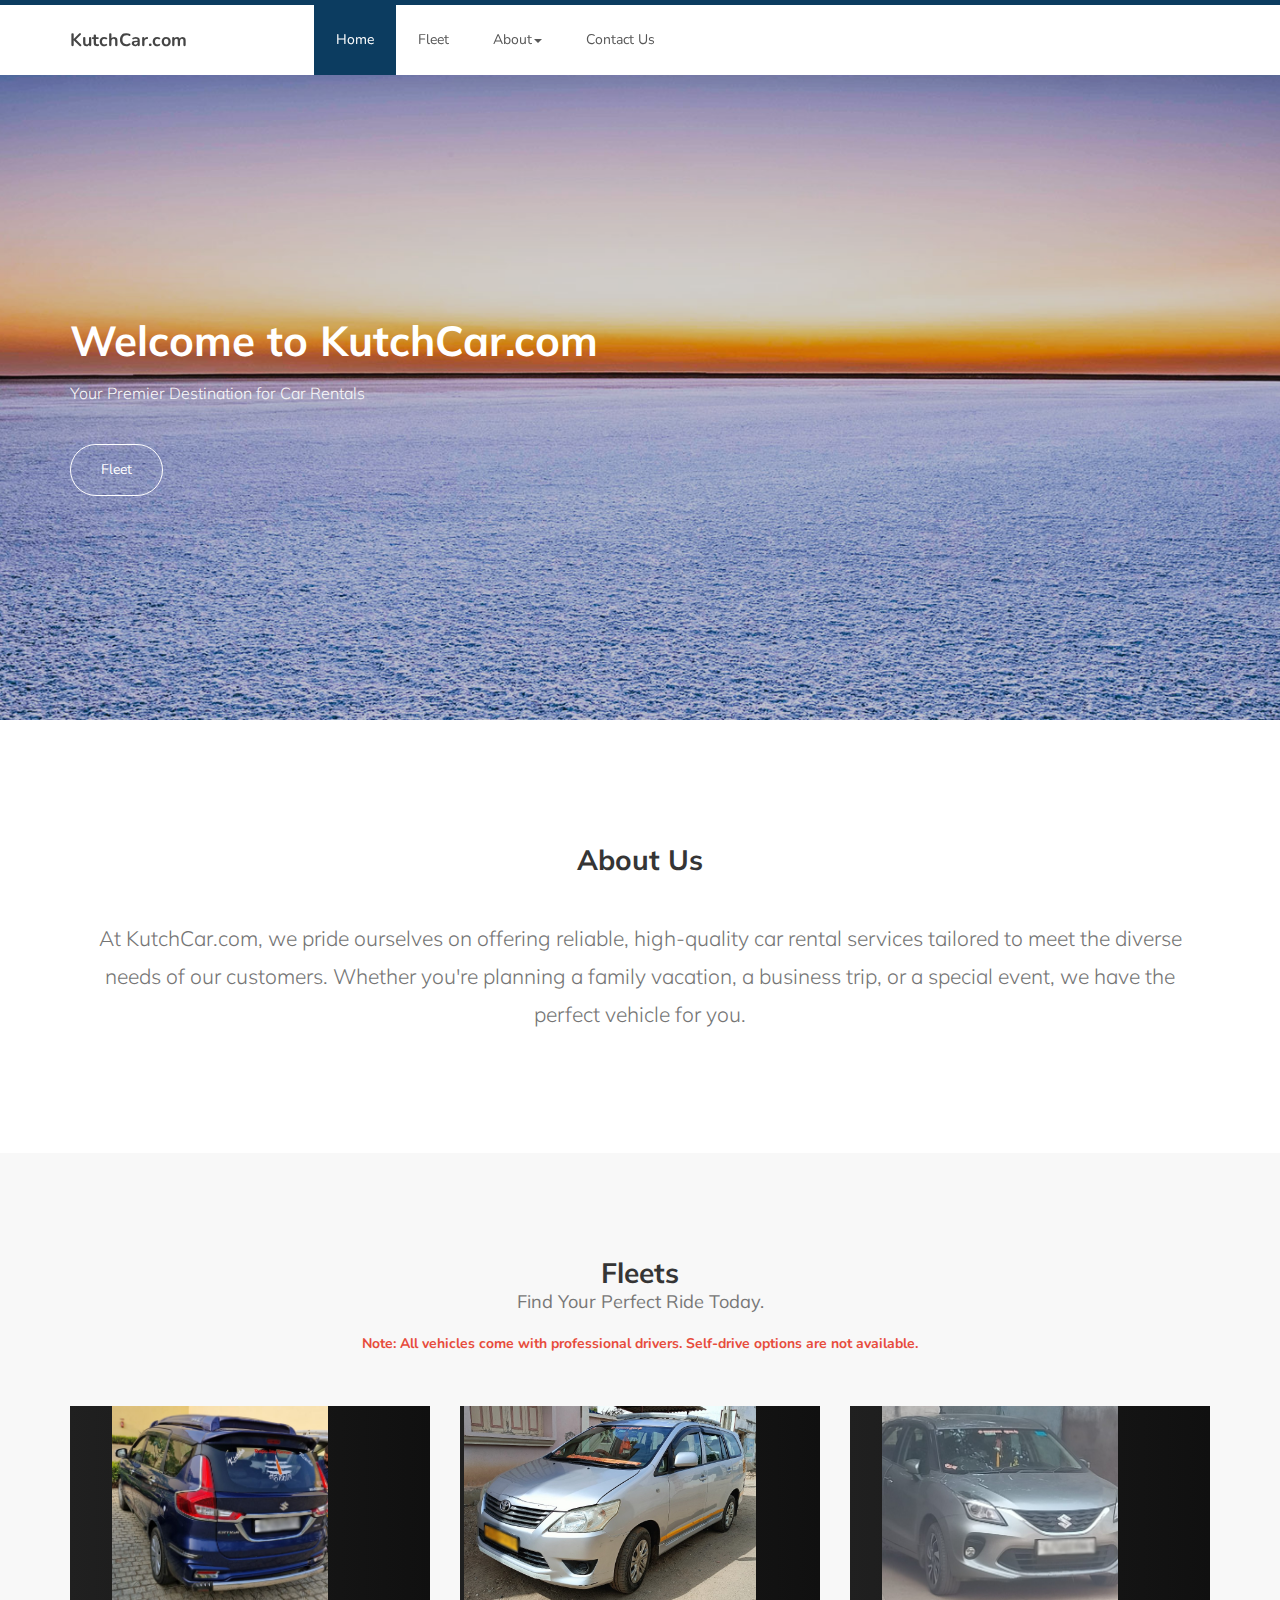
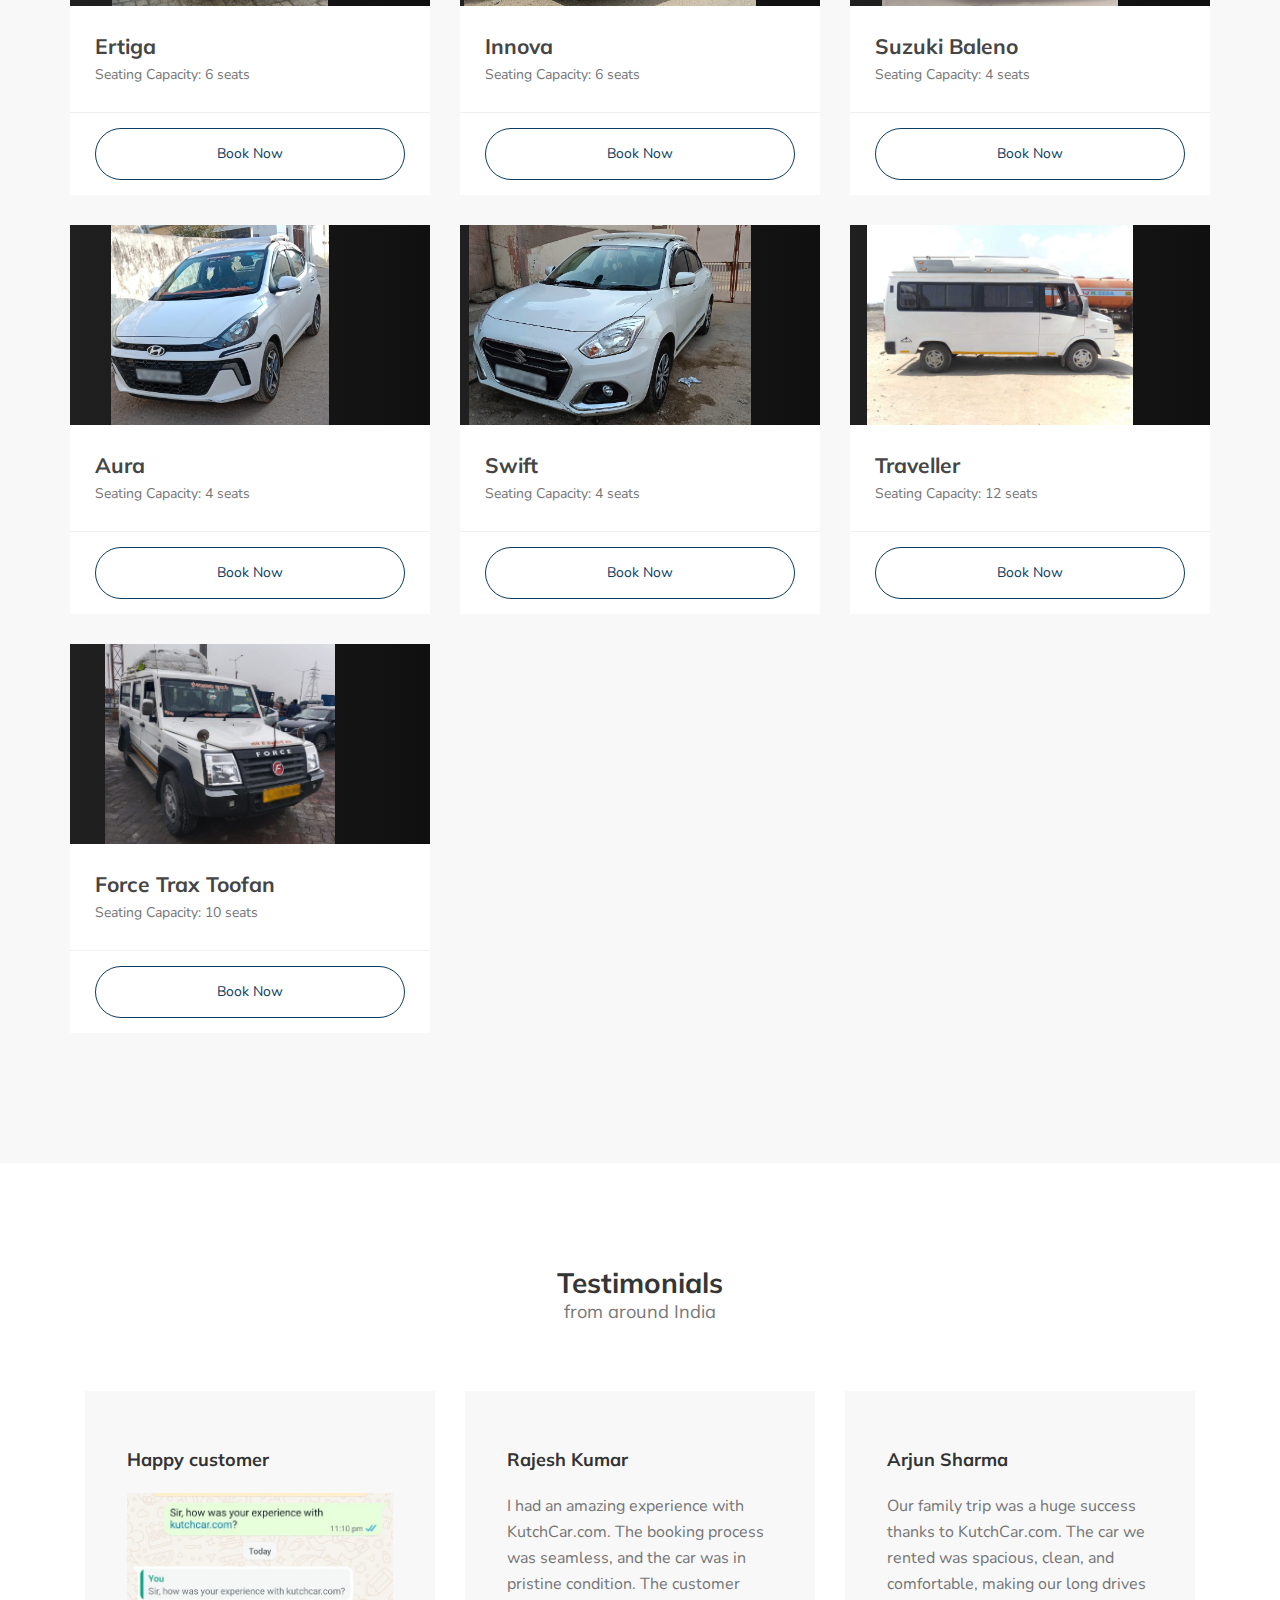
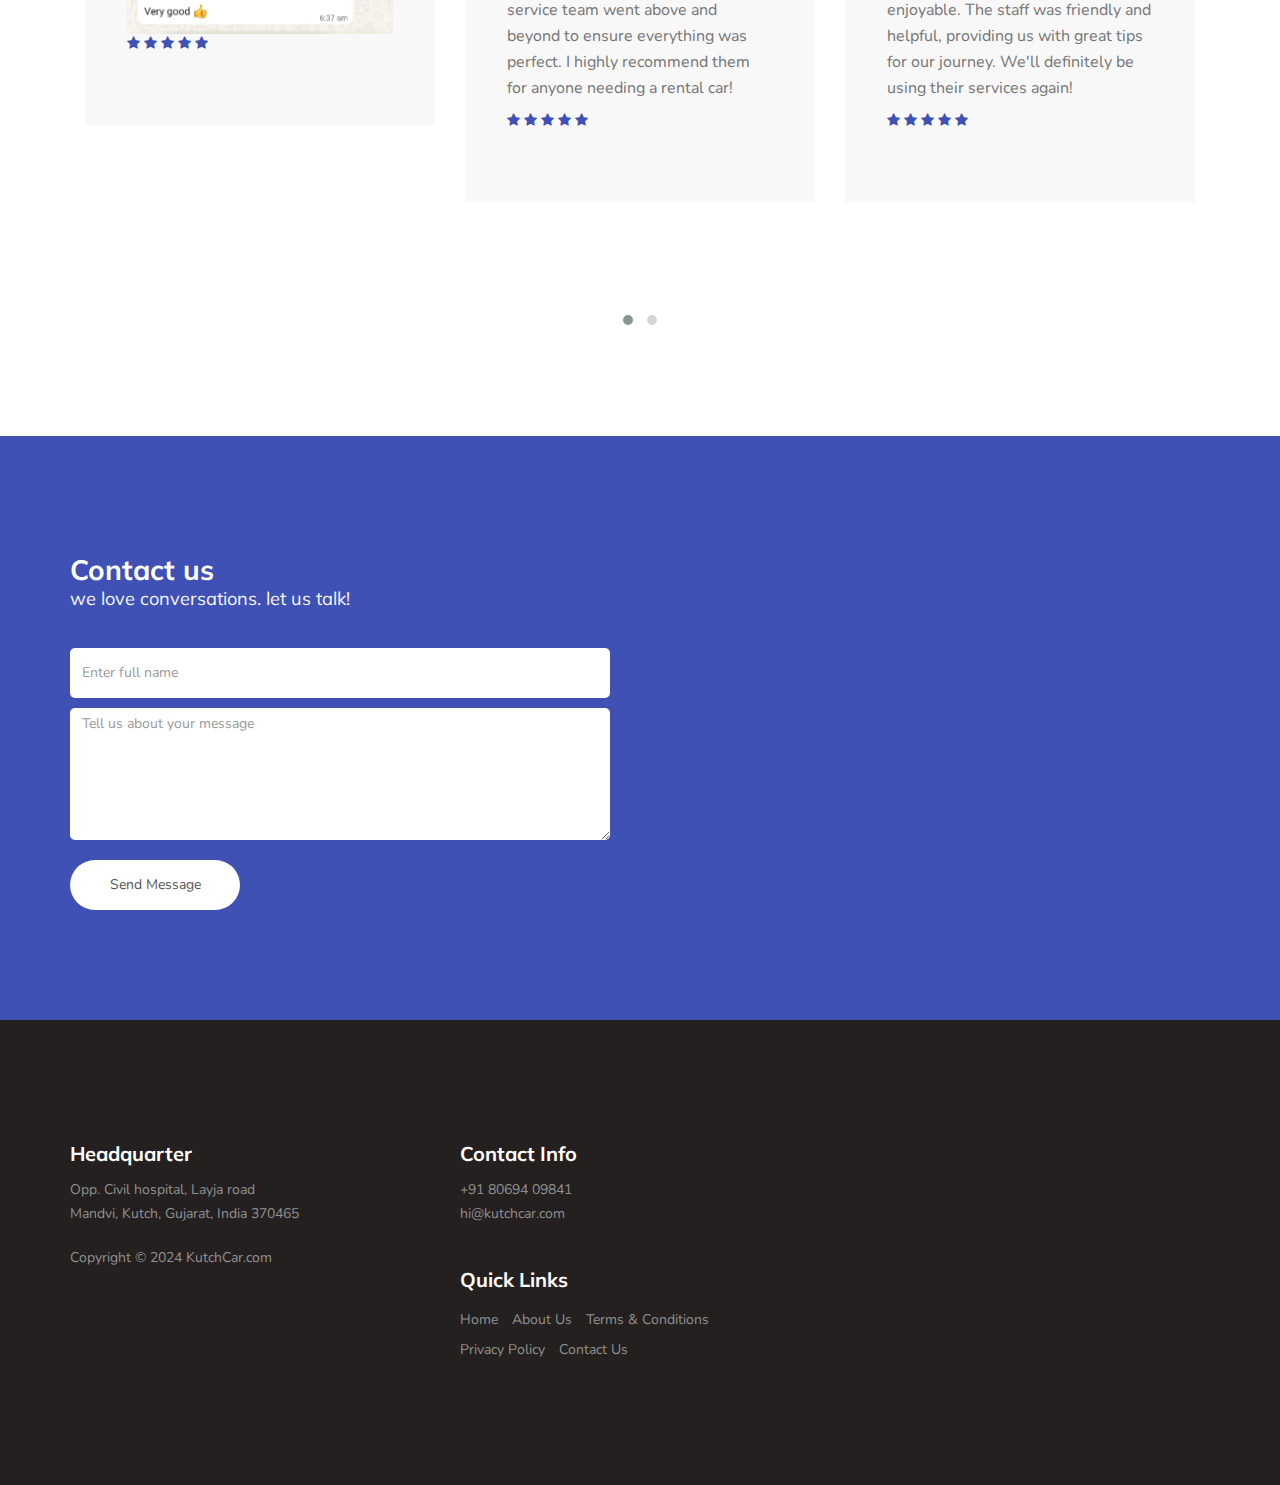
<file: index.html>
<!DOCTYPE html>
<html lang="en">

<head>

     <!-- Google tag (gtag.js) -->
     <script async src="https://www.googletagmanager.com/gtag/js?id=G-Q7XHZCF2BP"></script>
     <script>
          window.dataLayer = window.dataLayer || [];
          function gtag() { dataLayer.push(arguments); }
          gtag('js', new Date());

          gtag('config', 'G-Q7XHZCF2BP');
     </script>

     <title>KutchCar.com</title>

     <meta charset="UTF-8">
     <meta http-equiv="X-UA-Compatible" content="IE=Edge">
     <meta name="description" content="">
     <meta name="keywords" content="">
     <meta name="author" content="">
     <meta name="viewport" content="width=device-width, initial-scale=1, maximum-scale=1">

     <link rel="stylesheet" href="css/bootstrap.min.css">
     <link rel="stylesheet" href="css/font-awesome.min.css">
     <link rel="stylesheet" href="css/owl.carousel.css">
     <link rel="stylesheet" href="css/owl.theme.default.min.css">

     <!-- MAIN CSS -->
     <link rel="stylesheet" href="css/style.css">

     <script>
          function gtag_report_conversion(url) {
               var callback = function () {
                    if (typeof (url) != 'undefined') {
                         window.location = url;
                    }
               };
               gtag('event', 'conversion', {
                    'send_to': 'AW-864630123/omNnCLqlvd8ZEOvqpJwD',
                    'event_callback': callback
               });
               return false;
          }

          function trackEvent() {
               gtag_report_conversion()
          }
     </script>

</head>

<body id="top" data-spy="scroll" data-target=".navbar-collapse" data-offset="50">

     <!-- PRE LOADER -->
     <!-- <section class="preloader">
          <div class="spinner">
               <span class="spinner-rotate"></span>
          </div>
     </section> -->


     <!-- MENU -->
     <section class="navbar custom-navbar navbar-fixed-top" role="navigation">
          <div class="container">

               <div class="navbar-header">
                    <button class="navbar-toggle" data-toggle="collapse" data-target=".navbar-collapse">
                         <span class="icon icon-bar"></span>
                         <span class="icon icon-bar"></span>
                         <span class="icon icon-bar"></span>
                    </button>

                    <!-- lOGO TEXT HERE -->
                    <a href="/#" class="navbar-brand">KutchCar.com</a>
               </div>

               <!-- MENU LINKS -->
               <div class="collapse navbar-collapse">
                    <ul class="nav navbar-nav navbar-nav-first">
                         <li class="active"><a href="index.html">Home</a></li>
                         <li><a href="/#fleet">Fleet</a></li>
                         <li class="dropdown">
                              <a href="/#" class="dropdown-toggle" data-toggle="dropdown" role="button"
                                   aria-haspopup="true" aria-expanded="false">About<span class="caret"></span></a>

                              <ul class="dropdown-menu">
                                   <li><a href="/#about-us">About Us</a></li>
                                   <li><a href="terms.html">Terms</a></li>
                                   <li><a href="privacy.html">Privacy Policy</a></li>
                              </ul>
                         </li>
                         <li><a href="/#contact">Contact Us</a></li>
                    </ul>
               </div>

          </div>
     </section>

     <!-- HOME -->
     <section id="home">
          <div class="row">
               <div class="owl-carousel owl-theme home-slider">
                    <div class="item item-first">
                         <div class="caption">
                              <div class="container">
                                   <div class="col-md-6 col-sm-12">
                                        <h1>Welcome to KutchCar.com</h1>
                                        <h3>Your Premier Destination for Car Rentals</h3>
                                        <a href="/#fleet" class="section-btn btn btn-default">Fleet</a>
                                   </div>
                              </div>
                         </div>
                    </div>

                    <div class="item item-second">
                         <div class="caption">
                              <div class="container">
                                   <div class="col-md-6 col-sm-12">
                                        <h1>Your Safety is Our Priority</h1>
                                        <h3>Clean, Sanitized Vehicles for Peace of Mind
                                        </h3>
                                        <a href="/#fleet" class="section-btn btn btn-default">Fleet</a>
                                   </div>
                              </div>
                         </div>
                    </div>

                    <div class="item item-third">
                         <div class="caption">
                              <div class="container">
                                   <div class="col-md-6 col-sm-12">
                                        <h1>Adventure Awaits</h1>
                                        <h3>Discover New Destinations with Our Rentals</h3>
                                        <a href="/#fleet" class="section-btn btn btn-default">Fleet</a>
                                   </div>
                              </div>
                         </div>
                    </div>
               </div>
          </div>
     </section>

     <main>
          <section id="about-us">
               <div class="container">
                    <div class="row">
                         <div class="col-md-12 col-sm-12">
                              <div class="text-center">
                                   <h2>About Us</h2>

                                   <br>

                                   <p class="lead">At KutchCar.com, we pride ourselves on offering reliable,
                                        high-quality car rental services tailored to meet the diverse needs of our
                                        customers. Whether you're planning a family vacation, a business trip, or a
                                        special event, we have the perfect vehicle for you.
                                   </p>
                              </div>
                         </div>
                    </div>
               </div>
          </section>

          <section class="section-background" id="fleet">
               <div class="container">
                    <div class="row">
                         <div class="col-md-12 col-sm-12">
                              <div class="section-title text-center">
                                   <h2>Fleets <small>Find Your Perfect Ride Today.</small></h2>
                                   <p style="color: #e74c3c; margin-top: 10px; font-weight: bold;">Note: All vehicles come with professional drivers. Self-drive options are not available.</p>
                                  
                              </div>
                         </div>
                         <div class="col-md-4 col-sm-4">
                              <div class="courses-thumb courses-thumb-secondary">
                                   <div class="courses-top">
                                        <div class="courses-image">
                                             <img src="images/cars/ertiga.jpg" class="img-responsive car-image" alt="">
                                        </div>
                                        <!-- <div class="courses-date">
                                             <span title="passegengers"><i class="fa fa-user"></i> 6</span>
                                        </div> -->
                                   </div>

                                   <div class="courses-detail">
                                        <h3>Ertiga</h3>
                                        <p>Seating Capacity: 6 seats</p>
                                   </div>

                                   <div class="courses-info">
                                        <a role="button" type="button" href="tel:+918069409841" onclick="trackEvent()"
                                             class="section-btn btn btn-primary btn-block">Book Now</a>
                                   </div>
                              </div>
                         </div>

                         <div class="col-md-4 col-sm-4">
                              <div class="courses-thumb courses-thumb-secondary">
                                   <div class="courses-top">
                                        <div class="courses-image">
                                             <img src="images/cars/innova.jpg" class="img-responsive car-image" alt="">
                                        </div>
                                        <!-- <div class="courses-date">
                                             <span title="passegengers"><i class="fa fa-user"></i> 6</span>
                                        </div> -->
                                   </div>

                                   <div class="courses-detail">
                                        <h3>Innova</h3>
                                        <p>Seating Capacity: 6 seats</p>
                                   </div>

                                   <div class="courses-info">
                                        <a role="button" type="button" href="tel:+918069409841" onclick="trackEvent()"
                                             class="section-btn btn btn-primary btn-block">Book Now</a>
                                   </div>
                              </div>
                         </div>

                         <div class="col-md-4 col-sm-4">
                              <div class="courses-thumb courses-thumb-secondary">
                                   <div class="courses-top">
                                        <div class="courses-image">
                                             <img src="images/cars/baleno.jpg" class="img-responsive car-image" alt="">
                                        </div>
                                        <!-- <div class="courses-date">
                                             <span title="passegengers"><i class="fa fa-user"></i> 5</span>
                                        </div> -->
                                   </div>

                                   <div class="courses-detail">
                                        <h3>Suzuki Baleno</h3>
                                        <p>Seating Capacity: 4 seats</p>
                                   </div>

                                   <div class="courses-info">
                                        <a role="button" type="button" href="tel:+918069409841" onclick="trackEvent()"
                                             class="section-btn btn btn-primary btn-block">Book Now</a>
                                   </div>
                              </div>
                         </div>

                         <div class="col-md-4 col-sm-4">
                              <div class="courses-thumb courses-thumb-secondary">
                                   <div class="courses-top">
                                        <div class="courses-image">
                                             <img src="images/cars/aura.jpg" class="img-responsive car-image" alt="">
                                        </div>
                                        <!-- <div class="courses-date">
                                             <span title="passegengers"><i class="fa fa-user"></i> 4</span>
                                        </div> -->
                                   </div>

                                   <div class="courses-detail">
                                        <h3>Aura</h3>
                                        <p>Seating Capacity: 4 seats</p>
                                   </div>

                                   <div class="courses-info">
                                        <a role="button" type="button" href="tel:+918069409841" onclick="trackEvent()"
                                             class="section-btn btn btn-primary btn-block">Book Now</a>
                                   </div>
                              </div>
                         </div>

                         <div class="col-md-4 col-sm-4">
                              <div class="courses-thumb courses-thumb-secondary">
                                   <div class="courses-top">
                                        <div class="courses-image">
                                             <img src="images/cars/swift.jpg" class="img-responsive car-image" alt="">
                                        </div>
                                        <!-- <div class="courses-date">
                                             <span title="passegengers"><i class="fa fa-user"></i> 2</span>
                                        </div> -->
                                   </div>

                                   <div class="courses-detail">
                                        <h3>Swift</h3>
                                        <p>Seating Capacity: 4 seats</p>
                                   </div>

                                   <div class="courses-info">
                                        <a role="button" type="button" href="tel:+918069409841" onclick="trackEvent()"
                                             class="section-btn btn btn-primary btn-block">Book Now</a>
                                   </div>
                              </div>
                         </div>

                         <div class="col-md-4 col-sm-4">
                              <div class="courses-thumb courses-thumb-secondary">
                                   <div class="courses-top">
                                        <div class="courses-image">
                                             <img src="images/cars/traveller.jpg" class="img-responsive car-image"
                                                  alt="">
                                        </div>
                                        <!-- <div class="courses-date">
                                             <span title="passegengers"><i class="fa fa-user"></i> 2</span>
                                        </div> -->
                                   </div>

                                   <div class="courses-detail">
                                        <h3>Traveller</h3>
                                        <p>Seating Capacity: 12 seats</p>
                                   </div>

                                   <div class="courses-info">
                                        <a role="button" type="button" href="tel:+918069409841" onclick="trackEvent()"
                                             class="section-btn btn btn-primary btn-block">Book Now</a>
                                   </div>
                              </div>
                         </div>

                         <div class="col-md-4 col-sm-4">
                              <div class="courses-thumb courses-thumb-secondary">
                                   <div class="courses-top">
                                        <div class="courses-image">
                                             <img src="images/cars/toofan.jpeg" class="img-responsive car-image" alt="">
                                        </div>
                                   </div>

                                   <div class="courses-detail">
                                        <h3><a href="fleet.html">Force Trax Toofan</a></h3>
                                        <p>Seating Capacity: 10 seats</p>
                                   </div>

                                   <div class="courses-info">
                                        <a role="button" type="button" href="tel:+918069409841" onclick="trackEvent()"
                                             class="section-btn btn btn-primary btn-block">Book Now</a>
                                   </div>
                              </div>
                         </div>
                    </div>
               </div>
          </section>
          <section id="testimonial">
               <div class="container">
                    <div class="row">

                         <div class="col-md-12 col-sm-12">
                              <div class="section-title text-center">
                                   <h2>Testimonials <small>from around India</small></h2>
                              </div>

                              <div class="owl-carousel owl-theme owl-client">

                                   <div class="col-md-4 col-sm-4">
                                        <div class="item">
                                             <div class="tst-author">
                                                  <h4>Happy customer</h4>
                                             </div>
                                             <div>
                                                  <img src="/images/reviews/review1.png" />
                                             </div>
                                             <div class="tst-rating">
                                                  <i class="fa fa-star"></i>
                                                  <i class="fa fa-star"></i>
                                                  <i class="fa fa-star"></i>
                                                  <i class="fa fa-star"></i>
                                                  <i class="fa fa-star"></i>
                                             </div>
                                        </div>
                                   </div>

                                   <div class="col-md-4 col-sm-4">
                                        <div class="item">
                                             <div class="tst-author">
                                                  <h4>Rajesh Kumar</h4>
                                             </div>
                                             <p>I had an amazing experience with KutchCar.com. The booking process was
                                                  seamless, and the car was in pristine condition. The customer service
                                                  team went above and beyond to ensure everything was perfect. I highly
                                                  recommend them for anyone needing a rental car!</p>
                                             <div class="tst-rating">
                                                  <i class="fa fa-star"></i>
                                                  <i class="fa fa-star"></i>
                                                  <i class="fa fa-star"></i>
                                                  <i class="fa fa-star"></i>
                                                  <i class="fa fa-star"></i>
                                             </div>
                                        </div>
                                   </div>

                                   <div class="col-md-4 col-sm-4">
                                        <div class="item">
                                             <div class="tst-author">
                                                  <h4>Arjun Sharma</h4>
                                             </div>
                                             <p>Our family trip was a huge success thanks to KutchCar.com. The car we
                                                  rented was spacious, clean, and comfortable, making our long drives
                                                  enjoyable. The staff was friendly and helpful, providing us with great
                                                  tips for our journey. We'll definitely be using their services again!
                                             </p>
                                             <div class="tst-rating">
                                                  <i class="fa fa-star"></i>
                                                  <i class="fa fa-star"></i>
                                                  <i class="fa fa-star"></i>
                                                  <i class="fa fa-star"></i>
                                                  <i class="fa fa-star"></i>
                                             </div>
                                        </div>
                                   </div>

                                   <div class="col-md-4 col-sm-4">
                                        <div class="item">
                                             <div class="tst-author">
                                                  <h4>Vikram Singh</h4>
                                             </div>
                                             <p>Our road trip through the countryside was unforgettable, thanks to
                                                  KutchCar.com. The car was comfortable and perfect for long drives and
                                                  exploring new places. The rental process was quick and easy, and the
                                                  staff provided excellent recommendations for scenic routes. We'll
                                                  definitely choose them again for our next adventure!</p>
                                             <div class="tst-rating">
                                                  <i class="fa fa-star"></i>
                                                  <i class="fa fa-star"></i>
                                                  <i class="fa fa-star"></i>
                                                  <i class="fa fa-star"></i>
                                                  <i class="fa fa-star"></i>
                                             </div>
                                        </div>
                                   </div>

                                   <div class="col-md-4 col-sm-4">
                                        <div class="item">
                                             <div class="tst-author">
                                                  <h4>Sahil Patel</h4>
                                             </div>
                                             <p>Renting from KutchCar.com made our friends' getaway truly special. The
                                                  car was spacious and comfortable, perfect for our group as we toured
                                                  the best tourist spots. The staff was friendly and gave us great tips
                                                  for hidden gems in the area. It was an incredible experience, and we
                                                  can&apos;t wait to rent from them again!</p>
                                             <div class="tst-rating">
                                                  <i class="fa fa-star"></i>
                                                  <i class="fa fa-star"></i>
                                                  <i class="fa fa-star"></i>
                                                  <i class="fa fa-star"></i>
                                             </div>
                                        </div>
                                   </div>
                              </div>
                         </div>
                    </div>
               </div>
          </section>
     </main>

     <!-- CONTACT -->
     <section id="contact">
          <div class="container">
               <div class="row">

                    <div class="col-md-6 col-sm-12">
                         <form id="contact-form" role="form" action="" method="post">
                              <div class="section-title">
                                   <h2>Contact us <small>we love conversations. let us talk!</small></h2>
                              </div>

                              <div class="col-md-12 col-sm-12">
                                   <input type="text" class="form-control" placeholder="Enter full name" name="name"
                                        required>

                                   <textarea class="form-control" rows="6" placeholder="Tell us about your message"
                                        name="message" required></textarea>
                              </div>

                              <div class="col-md-4 col-sm-12">
                                   <input type="submit" class="form-control" name="send message" value="Send Message">
                              </div>

                         </form>
                    </div>

                    <!-- <div class="col-md-6 col-sm-12">
                         <div class="contact-image">
                              <img src="images/contact-1-600x400.jpg" class="img-responsive" alt="Smiling Two Girls">
                         </div>
                    </div> -->

               </div>
          </div>
     </section>

     <!-- FOOTER -->
     <footer id="footer">
          <div class="container">
               <div class="row">

                    <div class="col-md-4 col-sm-6">
                         <div class="footer-info">
                              <div class="section-title">
                                   <h2>Headquarter</h2>
                              </div>
                              <address>
                                   <p>Opp. Civil hospital, Layja road <br>Mandvi, Kutch, Gujarat, India 370465</p>
                              </address>

                              <!-- <ul class="social-icon">
                                   <li><a href="/#" class="fa fa-facebook-square" attr="facebook icon"></a></li>
                                   <li><a href="/#" class="fa fa-twitter"></a></li>
                                   <li><a href="/#" class="fa fa-instagram"></a></li>
                              </ul> -->

                              <div class="copyright-text">
                                   <p>Copyright &copy; 2024 KutchCar.com</p>
                              </div>
                         </div>
                    </div>

                    <div class="col-md-4 col-sm-6">
                         <div class="footer-info">
                              <div class="section-title">
                                   <h2>Contact Info</h2>
                              </div>
                              <address>
                                   <p><a href="tel:+918069409841">+91 80694 09841</a></p>
                                   <p><a href="mailto:hi@kutchcar.com">hi@kutchcar.com</a></p>
                              </address>

                              <div class="footer_menu">
                                   <h2>Quick Links</h2>
                                   <ul>
                                        <li><a href="index.html">Home</a></li>
                                        <li><a href="/#about-us">About Us</a></li>
                                        <li><a href="terms.html">Terms & Conditions</a></li>
                                        <li><a href="privacy.html">Privacy Policy</a></li>
                                        <li><a href="/#contact">Contact Us</a></li>
                                   </ul>
                              </div>
                         </div>
                    </div>

                    <!-- <div class="col-md-4 col-sm-12">
                         <div class="footer-info newsletter-form">
                              <div class="section-title">
                                   <h2>Newsletter Signup</h2>
                              </div>
                              <div>
                                   <div class="form-group">
                                        <form action="#" method="get">
                                             <input type="email" class="form-control" placeholder="Enter your email"
                                                  name="email" id="email" required>
                                             <input type="submit" class="form-control" name="submit" id="form-submit"
                                                  value="Send me">
                                        </form>
                                        <span><sup>*</sup> Please note - we do not spam your email.</span>
                                   </div>
                              </div>
                         </div>
                    </div> -->

               </div>
          </div>
     </footer>

     <!-- SCRIPTS -->
     <script src="js/jquery.js"></script>
     <script src="js/bootstrap.min.js"></script>
     <script src="js/owl.carousel.min.js"></script>
     <script src="js/smoothscroll.js"></script>
     <script src="js/custom.js"></script>
     <script src="js/contact.js"></script>

</body>

</html>
</file>
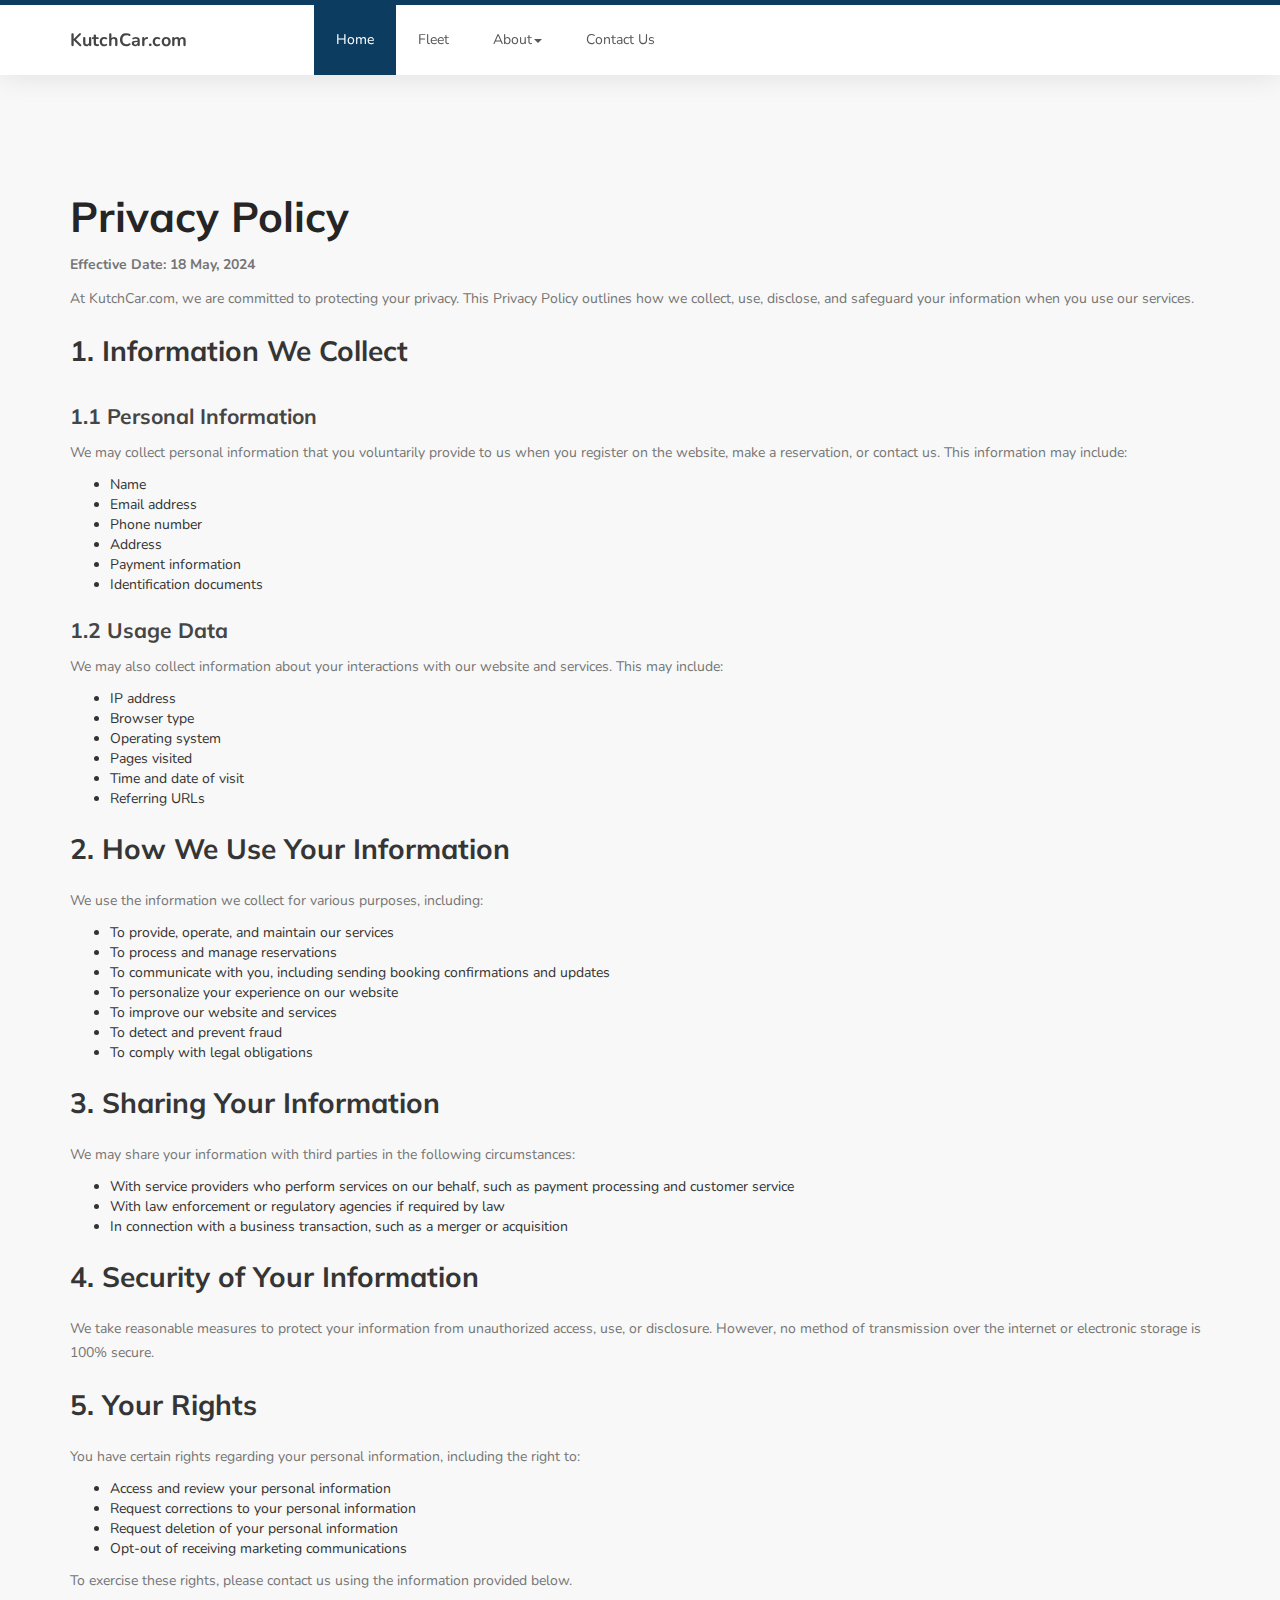
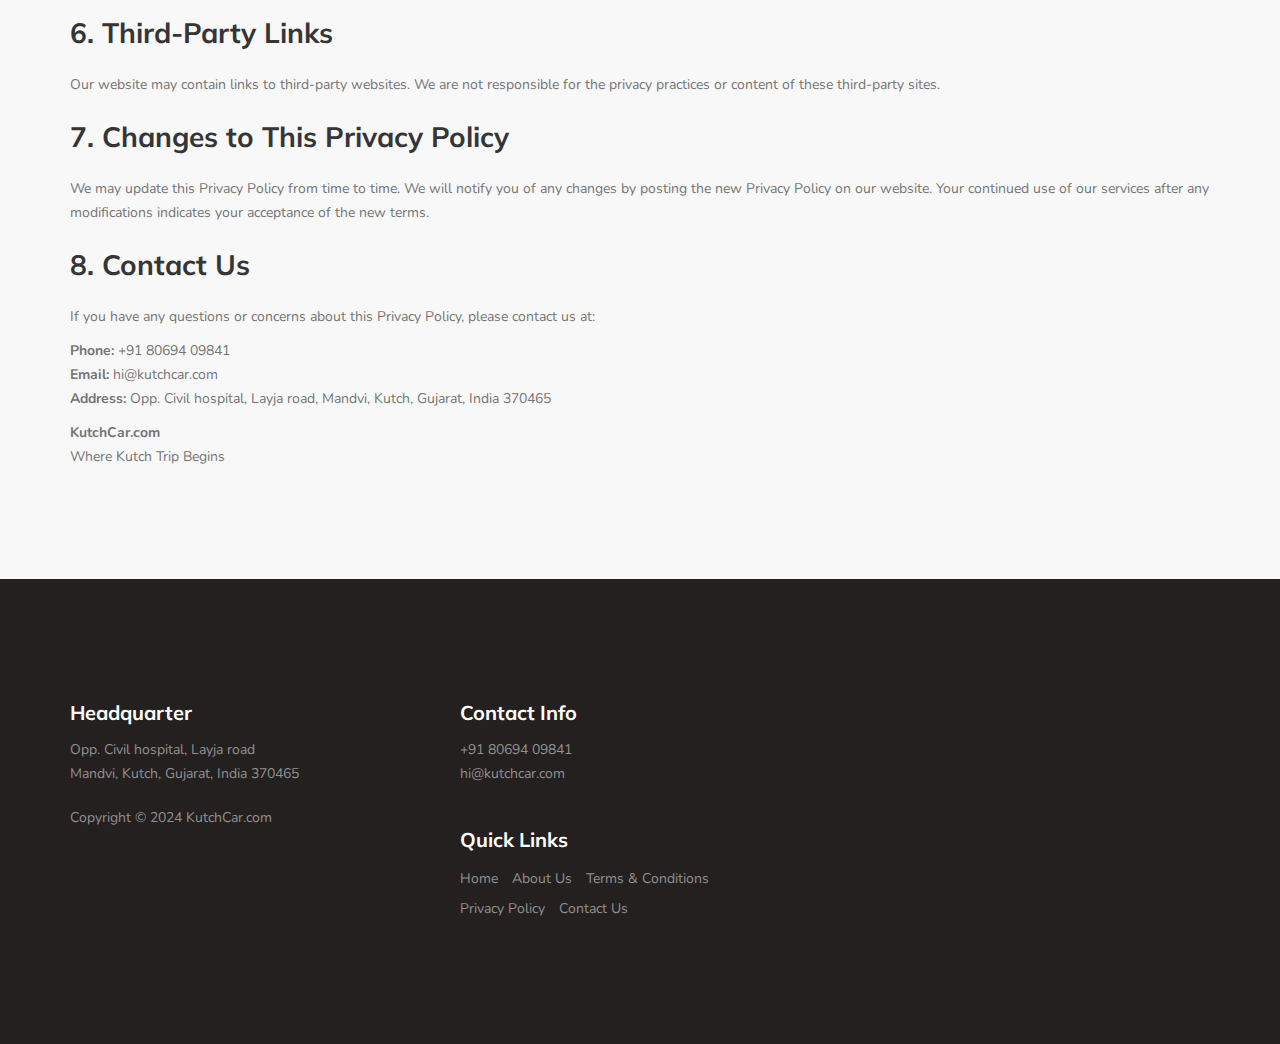
<file: privacy.html>
<!DOCTYPE html>
<html lang="en">

<head>

    <title>KutchCar.com  | Privacy Policy</title>

    <meta charset="UTF-8">
    <meta http-equiv="X-UA-Compatible" content="IE=Edge">
    <meta name="description" content="">
    <meta name="keywords" content="">
    <meta name="author" content="">
    <meta name="viewport" content="width=device-width, initial-scale=1, maximum-scale=1">

    <link rel="stylesheet" href="css/bootstrap.min.css">
    <link rel="stylesheet" href="css/font-awesome.min.css">
    <link rel="stylesheet" href="css/owl.carousel.css">
    <link rel="stylesheet" href="css/owl.theme.default.min.css">

    <!-- MAIN CSS -->
    <link rel="stylesheet" href="css/style.css">

</head>

<body id="top" data-spy="scroll" data-target=".navbar-collapse" data-offset="50">

    <!-- PRE LOADER -->
    <!-- <section class="preloader">
        <div class="spinner">

            <span class="spinner-rotate"></span>

        </div>
    </section> -->


    <!-- MENU -->
    <section class="navbar custom-navbar navbar-fixed-top" role="navigation">
        <div class="container">

             <div class="navbar-header">
                  <button class="navbar-toggle" data-toggle="collapse" data-target=".navbar-collapse">
                       <span class="icon icon-bar"></span>
                       <span class="icon icon-bar"></span>
                       <span class="icon icon-bar"></span>
                  </button>

                  <!-- lOGO TEXT HERE -->
                  <a href="/#" class="navbar-brand">KutchCar.com</a>
             </div>

             <!-- MENU LINKS -->
             <div class="collapse navbar-collapse">
                  <ul class="nav navbar-nav navbar-nav-first">
                       <li class="active"><a href="index.html">Home</a></li>
                       <li><a href="/#fleet">Fleet</a></li>
                       <li class="dropdown">
                            <a href="/#" class="dropdown-toggle" data-toggle="dropdown" role="button"
                                 aria-haspopup="true" aria-expanded="false">About<span class="caret"></span></a>

                            <ul class="dropdown-menu">
                                 <li><a href="/#about-us">About Us</a></li>
                                 <li><a href="terms.html">Terms</a></li>
                                 <li><a href="privacy.html">Privacy Policy</a></li>
                            </ul>
                       </li>
                       <li><a href="/#contact">Contact Us</a></li>
                  </ul>
             </div>

        </div>
   </section>

   <section class="section-background">
        <div class="container">
            <div class="about-info">
                <h1>Privacy Policy</h1>
                <p><strong>Effective Date: 18 May, 2024</strong></p>
                <p>At KutchCar.com, we are committed to protecting your privacy. This Privacy Policy outlines how
                    we collect, use, disclose, and safeguard your information when you use our services.</p>

                <h2>1. Information We Collect</h2>
                <h3>1.1 Personal Information</h3>
                <p>We may collect personal information that you voluntarily provide to us when you register on the
                    website, make a reservation, or contact us. This information may include:</p>
                <ul>
                    <li>Name</li>
                    <li>Email address</li>
                    <li>Phone number</li>
                    <li>Address</li>
                    <li>Payment information</li>
                    <li>Identification documents</li>
                </ul>

                <h3>1.2 Usage Data</h3>
                <p>We may also collect information about your interactions with our website and services. This may
                    include:</p>
                <ul>
                    <li>IP address</li>
                    <li>Browser type</li>
                    <li>Operating system</li>
                    <li>Pages visited</li>
                    <li>Time and date of visit</li>
                    <li>Referring URLs</li>
                </ul>

                <h2>2. How We Use Your Information</h2>
                <p>We use the information we collect for various purposes, including:</p>
                <ul>
                    <li>To provide, operate, and maintain our services</li>
                    <li>To process and manage reservations</li>
                    <li>To communicate with you, including sending booking confirmations and updates</li>
                    <li>To personalize your experience on our website</li>
                    <li>To improve our website and services</li>
                    <li>To detect and prevent fraud</li>
                    <li>To comply with legal obligations</li>
                </ul>

                <h2>3. Sharing Your Information</h2>
                <p>We may share your information with third parties in the following circumstances:</p>
                <ul>
                    <li>With service providers who perform services on our behalf, such as payment processing and
                        customer service</li>
                    <li>With law enforcement or regulatory agencies if required by law</li>
                    <li>In connection with a business transaction, such as a merger or acquisition</li>
                </ul>

                <h2>4. Security of Your Information</h2>
                <p>We take reasonable measures to protect your information from unauthorized access, use, or disclosure.
                    However, no method of transmission over the internet or electronic storage is 100% secure.</p>

                <h2>5. Your Rights</h2>
                <p>You have certain rights regarding your personal information, including the right to:</p>
                <ul>
                    <li>Access and review your personal information</li>
                    <li>Request corrections to your personal information</li>
                    <li>Request deletion of your personal information</li>
                    <li>Opt-out of receiving marketing communications</li>
                </ul>
                <p>To exercise these rights, please contact us using the information provided below.</p>

                <h2>6. Third-Party Links</h2>
                <p>Our website may contain links to third-party websites. We are not responsible for the privacy
                    practices or content of these third-party sites.</p>

                <h2>7. Changes to This Privacy Policy</h2>
                <p>We may update this Privacy Policy from time to time. We will notify you of any changes by posting the
                    new Privacy Policy on our website. Your continued use of our services after any modifications
                    indicates your acceptance of the new terms.</p>

                <h2>8. Contact Us</h2>
                <p>If you have any questions or concerns about this Privacy Policy, please contact us at:</p>
                <p>
                    <strong>Phone:</strong> +91 80694 09841<br>
                    <strong>Email:</strong> hi@kutchcar.com<br>
                    <strong>Address:</strong> Opp. Civil hospital, Layja road, Mandvi, Kutch, Gujarat, India 370465
                </p>

                <p><strong>KutchCar.com</strong><br>
                    Where Kutch Trip Begins</p>
            </div>
        </div>
    </section>


    <!-- FOOTER -->
    <footer id="footer">
        <div class="container">
             <div class="row">

                  <div class="col-md-4 col-sm-6">
                       <div class="footer-info">
                            <div class="section-title">
                                 <h2>Headquarter</h2>
                            </div>
                            <address>
                                 <p>Opp. Civil hospital, Layja road <br>Mandvi, Kutch, Gujarat, India 370465</p>
                            </address>

                            <!-- <ul class="social-icon">
                                 <li><a href="/#" class="fa fa-facebook-square" attr="facebook icon"></a></li>
                                 <li><a href="/#" class="fa fa-twitter"></a></li>
                                 <li><a href="/#" class="fa fa-instagram"></a></li>
                            </ul> -->

                            <div class="copyright-text">
                                 <p>Copyright &copy; 2024 KutchCar.com</p>
                            </div>
                       </div>
                  </div>

                  <div class="col-md-4 col-sm-6">
                       <div class="footer-info">
                            <div class="section-title">
                                 <h2>Contact Info</h2>
                            </div>
                            <address>
                                 <p><a href="tel:+918069409841">+91 80694 09841</a></p>
                                 <p><a href="mailto:hi@kutchcar.com">hi@kutchcar.com</a></p>
                            </address>

                            <div class="footer_menu">
                                 <h2>Quick Links</h2>
                                 <ul>
                                      <li><a href="index.html">Home</a></li>
                                      <li><a href="/#about-us">About Us</a></li>
                                      <li><a href="terms.html">Terms & Conditions</a></li>
                                      <li><a href="privacy.html">Privacy Policy</a></li>
                                      <li><a href="/#contact">Contact Us</a></li>
                                 </ul>
                            </div>
                       </div>
                  </div>

                  <!-- <div class="col-md-4 col-sm-12">
                       <div class="footer-info newsletter-form">
                            <div class="section-title">
                                 <h2>Newsletter Signup</h2>
                            </div>
                            <div>
                                 <div class="form-group">
                                      <form action="#" method="get">
                                           <input type="email" class="form-control" placeholder="Enter your email"
                                                name="email" id="email" required>
                                           <input type="submit" class="form-control" name="submit" id="form-submit"
                                                value="Send me">
                                      </form>
                                      <span><sup>*</sup> Please note - we do not spam your email.</span>
                                 </div>
                            </div>
                       </div>
                  </div> -->

             </div>
        </div>
   </footer>


    <!-- SCRIPTS -->
    <script src="js/jquery.js"></script>
    <script src="js/bootstrap.min.js"></script>
    <script src="js/owl.carousel.min.js"></script>
    <script src="js/smoothscroll.js"></script>
    <script src="js/custom.js"></script>

</body>

</html>
</file>
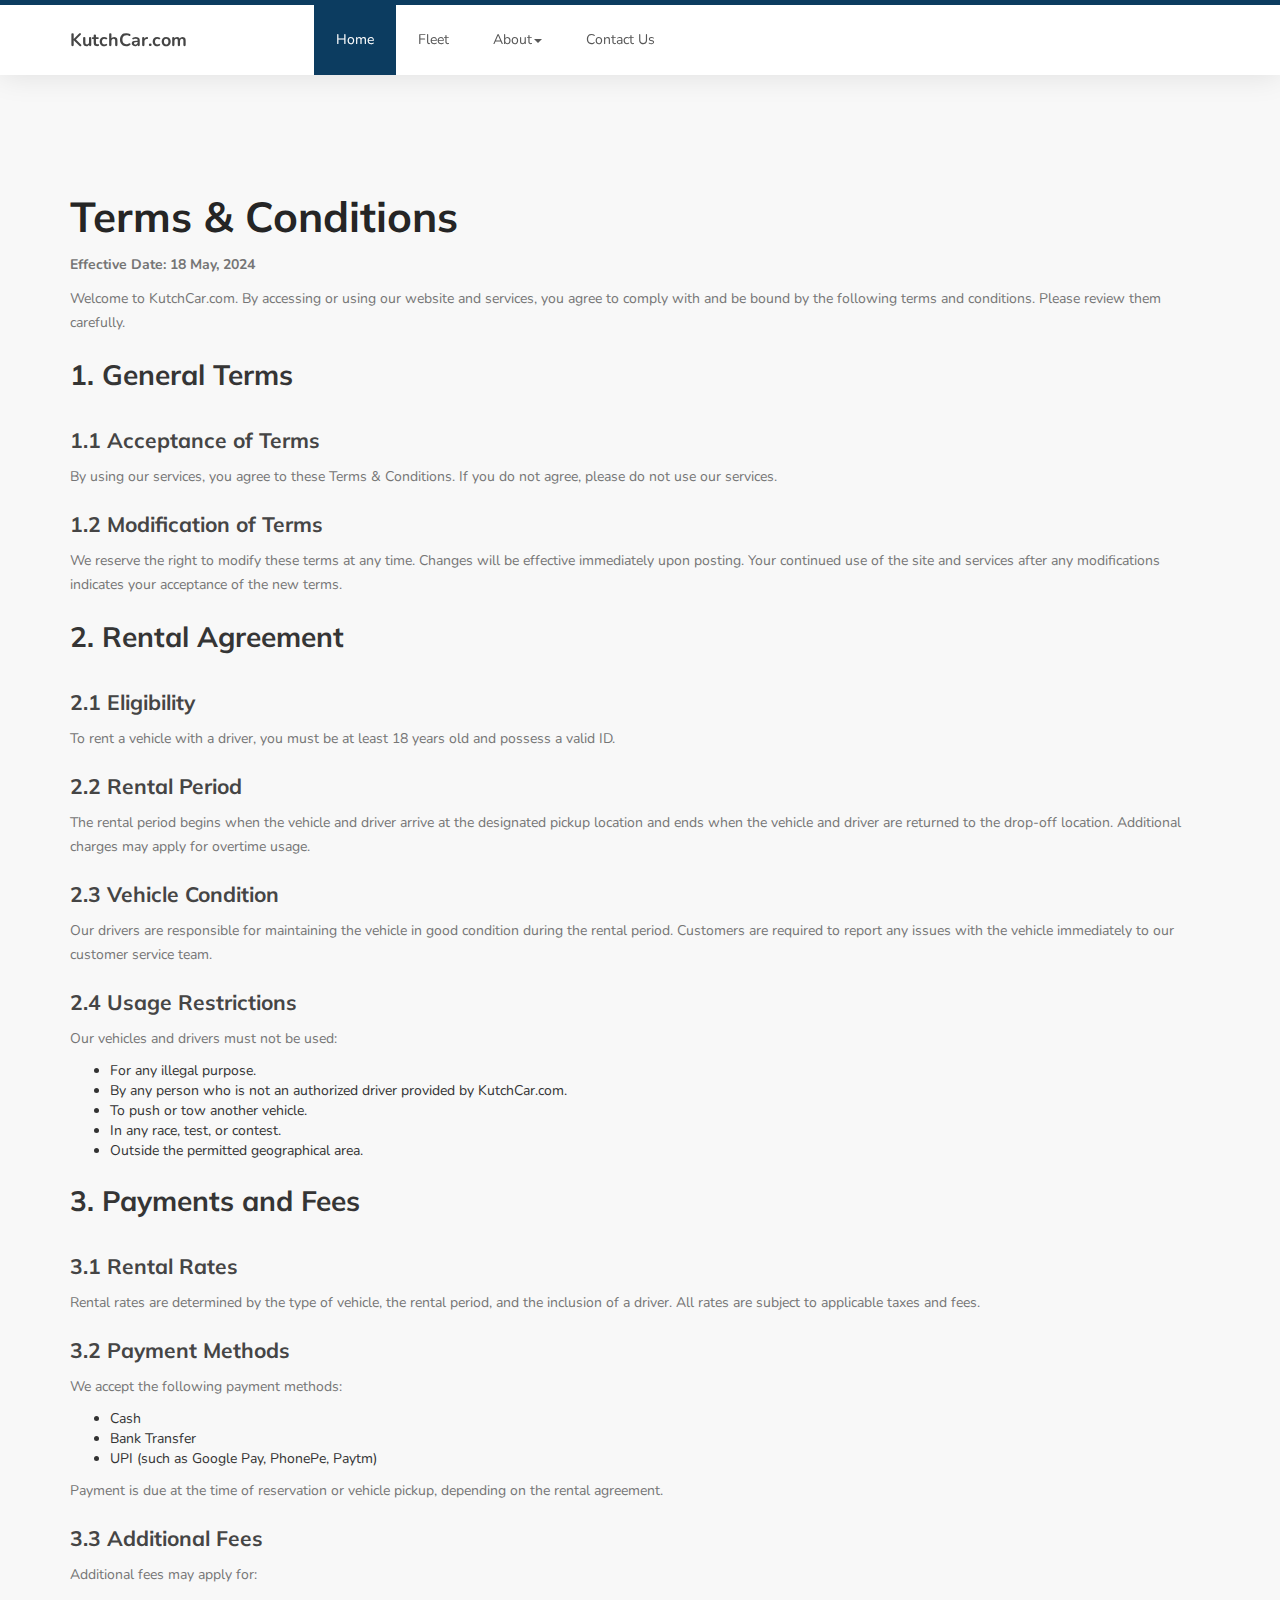
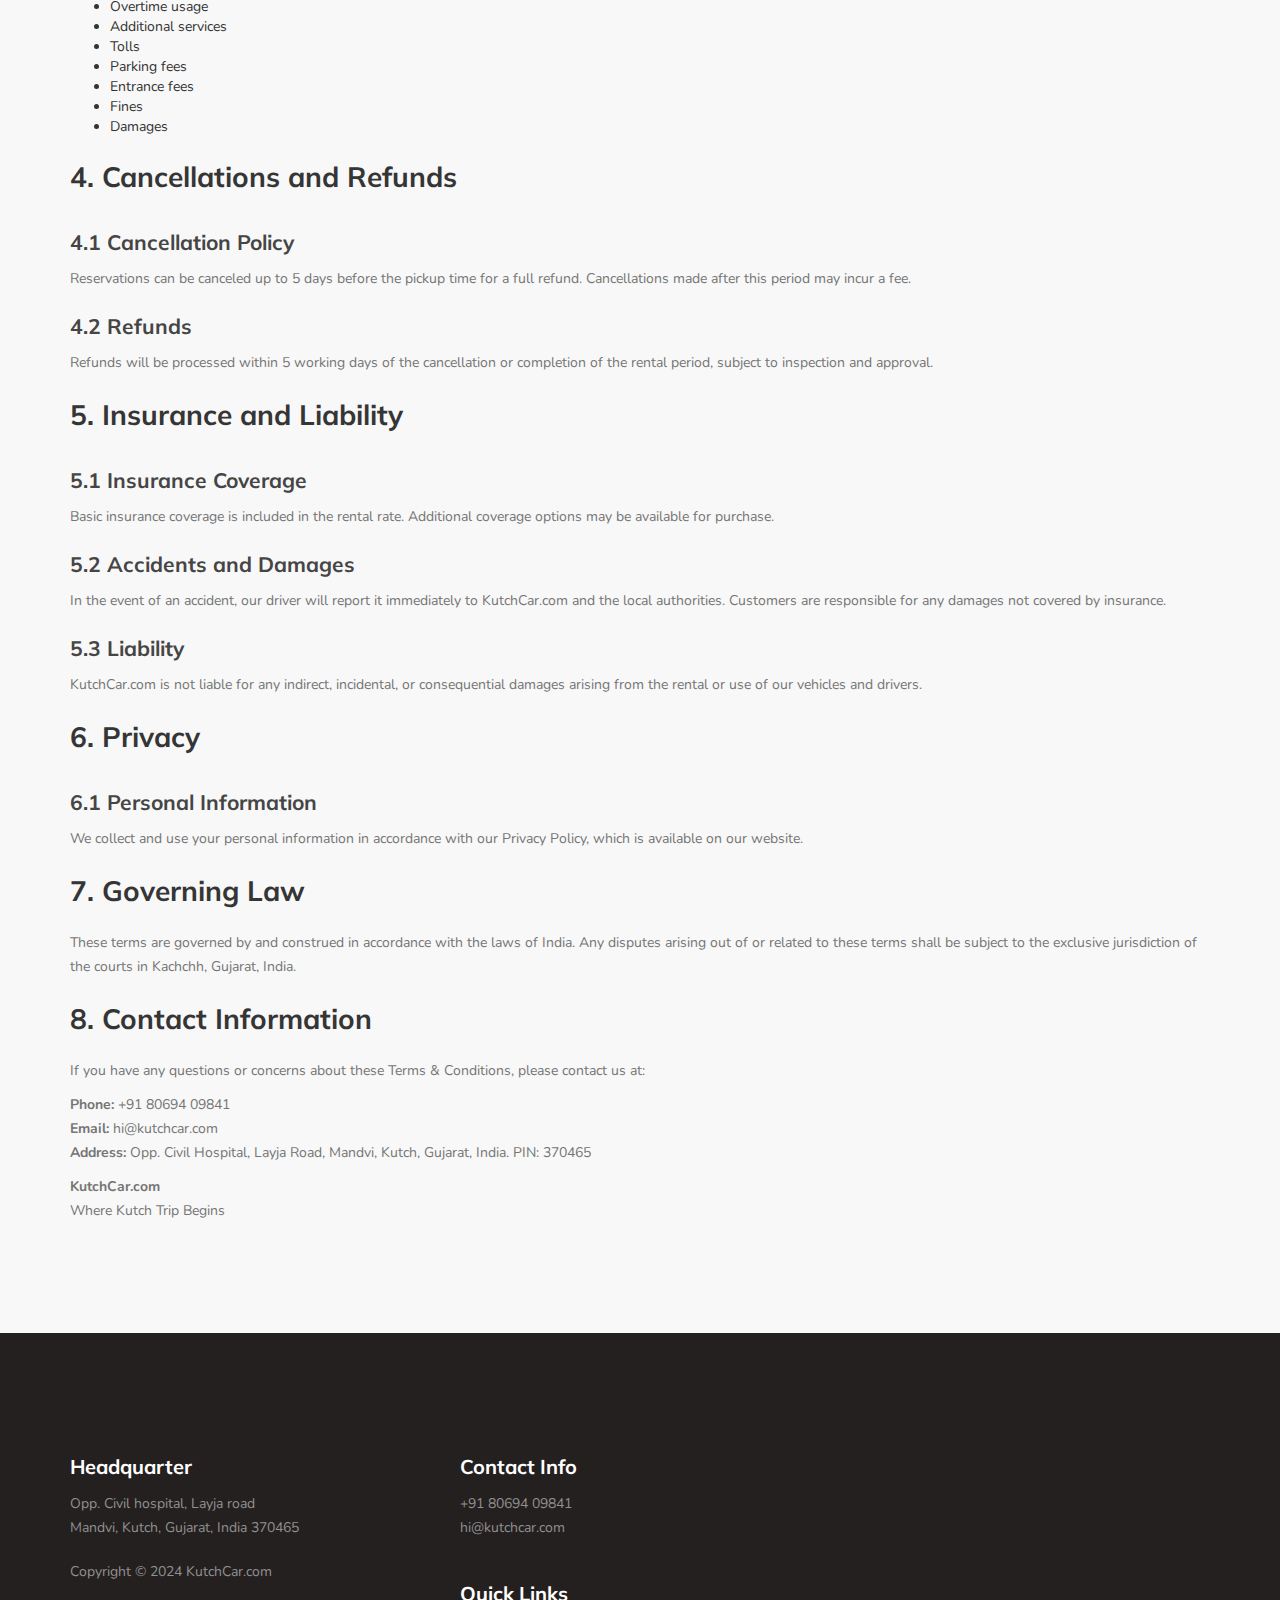
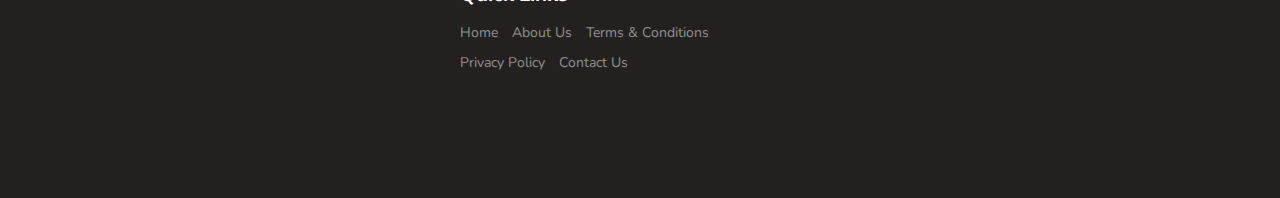
<file: terms.html>
<!DOCTYPE html>
<html lang="en">

<head>

     <title>KutchCar.com  | Terms of Service</title>

     <meta charset="UTF-8">
     <meta http-equiv="X-UA-Compatible" content="IE=Edge">
     <meta name="description" content="">
     <meta name="keywords" content="">
     <meta name="author" content="">
     <meta name="viewport" content="width=device-width, initial-scale=1, maximum-scale=1">

     <link rel="stylesheet" href="css/bootstrap.min.css">
     <link rel="stylesheet" href="css/font-awesome.min.css">
     <link rel="stylesheet" href="css/owl.carousel.css">
     <link rel="stylesheet" href="css/owl.theme.default.min.css">

     <!-- MAIN CSS -->
     <link rel="stylesheet" href="css/style.css">

</head>

<body id="top" data-spy="scroll" data-target=".navbar-collapse" data-offset="50">

     <!-- PRE LOADER -->
     <!-- <section class="preloader">
          <div class="spinner">

               <span class="spinner-rotate"></span>

          </div>
     </section> -->


     <!-- MENU -->
     <section class="navbar custom-navbar navbar-fixed-top" role="navigation">
          <div class="container">

               <div class="navbar-header">
                    <button class="navbar-toggle" data-toggle="collapse" data-target=".navbar-collapse">
                         <span class="icon icon-bar"></span>
                         <span class="icon icon-bar"></span>
                         <span class="icon icon-bar"></span>
                    </button>

                    <!-- lOGO TEXT HERE -->
                    <a href="/#" class="navbar-brand">KutchCar.com</a>
               </div>

               <!-- MENU LINKS -->
               <div class="collapse navbar-collapse">
                    <ul class="nav navbar-nav navbar-nav-first">
                         <li class="active"><a href="index.html">Home</a></li>
                         <li><a href="/#fleet">Fleet</a></li>
                         <li class="dropdown">
                              <a href="/#" class="dropdown-toggle" data-toggle="dropdown" role="button"
                                   aria-haspopup="true" aria-expanded="false">About<span class="caret"></span></a>

                              <ul class="dropdown-menu">
                                   <li><a href="/#about-us">About Us</a></li>
                                   <li><a href="terms.html">Terms</a></li>
                                   <li><a href="privacy.html">Privacy Policy</a></li>
                              </ul>
                         </li>
                         <li><a href="/#contact">Contact Us</a></li>
                    </ul>
               </div>

          </div>
     </section>

     <section class="section-background">
          <div class="container">
               <div class="about-info">
                    <h1>Terms & Conditions</h1>
                    <p><strong>Effective Date: 18 May, 2024</strong></p>
                    <p>Welcome to KutchCar.com. By accessing or using our website and services, you agree to
                         comply with and be bound by the following terms and conditions. Please review them carefully.
                    </p>

                    <h2>1. General Terms</h2>
                    <h3>1.1 Acceptance of Terms</h3>
                    <p>By using our services, you agree to these Terms & Conditions. If you do not agree, please do not
                         use our services.</p>
                    <h3>1.2 Modification of Terms</h3>
                    <p>We reserve the right to modify these terms at any time. Changes will be effective immediately
                         upon posting. Your continued use of the site and services after any modifications indicates
                         your acceptance of the new terms.</p>

                    <h2>2. Rental Agreement</h2>
                    <h3>2.1 Eligibility</h3>
                    <p>To rent a vehicle with a driver, you must be at least 18 years old and possess a valid
                         ID.</p>
                    <h3>2.2 Rental Period</h3>
                    <p>The rental period begins when the vehicle and driver arrive at the designated pickup location and
                         ends when the vehicle and driver are returned to the drop-off location. Additional charges may
                         apply for overtime usage.</p>
                    <h3>2.3 Vehicle Condition</h3>
                    <p>Our drivers are responsible for maintaining the vehicle in good condition during the rental
                         period. Customers are required to report any issues with the vehicle immediately to our
                         customer service team.</p>
                    <h3>2.4 Usage Restrictions</h3>
                    <p>Our vehicles and drivers must not be used:</p>
                    <ul>
                         <li>For any illegal purpose.</li>
                         <li>By any person who is not an authorized driver provided by KutchCar.com.</li>
                         <li>To push or tow another vehicle.</li>
                         <li>In any race, test, or contest.</li>
                         <li>Outside the permitted geographical area.</li>
                    </ul>

                    <h2>3. Payments and Fees</h2>
                    <h3>3.1 Rental Rates</h3>
                    <p>Rental rates are determined by the type of vehicle, the rental period, and the inclusion of a
                         driver. All rates are subject to applicable taxes and fees.</p>
                    <h3>3.2 Payment Methods</h3>
                    <p>We accept the following payment methods:</p>
                    <ul>
                         <li>Cash</li>
                         <li>Bank Transfer</li>
                         <li>UPI (such as Google Pay, PhonePe, Paytm)</li>
                    </ul>
                    <p>Payment is due at the time of reservation or vehicle pickup, depending on the rental agreement.
                    </p>
                    <h3>3.3 Additional Fees</h3>
                    <p>Additional fees may apply for:</p>
                    <ul>
                        <li>Overtime usage</li>
                        <li>Additional services</li>
                        <li>Tolls</li>
                        <li>Parking fees</li>
                        <li>Entrance fees</li>
                        <li>Fines</li>
                        <li>Damages</li>
                    </ul>
            
            
                    <h2>4. Cancellations and Refunds</h2>
                    <h3>4.1 Cancellation Policy</h3>
                    <p>Reservations can be canceled up to 5 days before the pickup time for a full
                         refund. Cancellations made after this period may incur a fee.</p>
                    <h3>4.2 Refunds</h3>
                    <p>Refunds will be processed within 5 working days of the cancellation or completion
                         of the rental period, subject to inspection and approval.</p>

                    <h2>5. Insurance and Liability</h2>
                    <h3>5.1 Insurance Coverage</h3>
                    <p>Basic insurance coverage is included in the rental rate. Additional coverage options may be
                         available for purchase.</p>
                    <h3>5.2 Accidents and Damages</h3>
                    <p>In the event of an accident, our driver will report it immediately to KutchCar.com and the
                         local authorities. Customers are responsible for any damages not covered by insurance.</p>
                    <h3>5.3 Liability</h3>
                    <p>KutchCar.com is not liable for any indirect, incidental, or consequential damages arising
                         from the rental or use of our vehicles and drivers.</p>

                    <h2>6. Privacy</h2>
                    <h3>6.1 Personal Information</h3>
                    <p>We collect and use your personal information in accordance with our Privacy Policy, which is
                         available on our website.</p>

                    <h2>7. Governing Law</h2>
                    <p>These terms are governed by and construed in accordance with the laws of India. Any disputes
                         arising out of or related to these terms shall be subject to the exclusive jurisdiction of the
                         courts in Kachchh, Gujarat, India.</p>

                    <h2>8. Contact Information</h2>
                    <p>If you have any questions or concerns about these Terms & Conditions, please contact us at:</p>
                    <p>
                         <strong>Phone:</strong> +91 80694 09841<br>
                         <strong>Email:</strong> hi@kutchcar.com<br>
                         <strong>Address:</strong> Opp. Civil Hospital, Layja Road, Mandvi, Kutch, Gujarat, India. PIN: 370465
                    </p>

                    <p><strong>KutchCar.com</strong><br>
                         Where Kutch Trip Begins</p>
               </div>
          </div>
     </section>


     <!-- FOOTER -->
     <footer id="footer">
          <div class="container">
               <div class="row">

                    <div class="col-md-4 col-sm-6">
                         <div class="footer-info">
                              <div class="section-title">
                                   <h2>Headquarter</h2>
                              </div>
                              <address>
                                   <p>Opp. Civil hospital, Layja road <br>Mandvi, Kutch, Gujarat, India 370465</p>
                              </address>

                              <!-- <ul class="social-icon">
                                   <li><a href="/#" class="fa fa-facebook-square" attr="facebook icon"></a></li>
                                   <li><a href="/#" class="fa fa-twitter"></a></li>
                                   <li><a href="/#" class="fa fa-instagram"></a></li>
                              </ul> -->

                              <div class="copyright-text">
                                   <p>Copyright &copy; 2024 KutchCar.com</p>
                              </div>
                         </div>
                    </div>

                    <div class="col-md-4 col-sm-6">
                         <div class="footer-info">
                              <div class="section-title">
                                   <h2>Contact Info</h2>
                              </div>
                              <address>
                                   <p><a href="tel:+918069409841"> +91 80694 09841</a></p>
                                   <p><a href="mailto:hi@kutchcar.com"> hi@kutchcar.com</a></p>
                              </address>

                              <div class="footer_menu">
                                   <h2>Quick Links</h2>
                                   <ul>
                                        <li><a href="index.html">Home</a></li>
                                        <li><a href="/#about-us">About Us</a></li>
                                        <li><a href="terms.html">Terms & Conditions</a></li>
                                        <li><a href="privacy.html">Privacy Policy</a></li>
                                        <li><a href="/#contact">Contact Us</a></li>
                                   </ul>
                              </div>
                         </div>
                    </div>

                    <!-- <div class="col-md-4 col-sm-12">
                         <div class="footer-info newsletter-form">
                              <div class="section-title">
                                   <h2>Newsletter Signup</h2>
                              </div>
                              <div>
                                   <div class="form-group">
                                        <form action="#" method="get">
                                             <input type="email" class="form-control" placeholder="Enter your email"
                                                  name="email" id="email" required>
                                             <input type="submit" class="form-control" name="submit" id="form-submit"
                                                  value="Send me">
                                        </form>
                                        <span><sup>*</sup> Please note - we do not spam your email.</span>
                                   </div>
                              </div>
                         </div>
                    </div> -->

               </div>
          </div>
     </footer>


     <!-- SCRIPTS -->
     <script src="js/jquery.js"></script>
     <script src="js/bootstrap.min.js"></script>
     <script src="js/owl.carousel.min.js"></script>
     <script src="js/smoothscroll.js"></script>
     <script src="js/custom.js"></script>

</body>

</html>
</file>
<file: css/style.css>
/*

Known Template

https://templatemo.com/tm-516-known

*/

@import url('https://fonts.googleapis.com/css?family=Muli:300,700|Nunito');

body {
  background: #ffffff;
  font-family: 'Nunito', sans-serif;
  overflow-x: hidden;
  padding-top: 70px;
}


/*---------------------------------------
     TYPOGRAPHY
  -----------------------------------------*/

h1,
h2,
h3,
h4,
h5,
h6 {
  font-family: 'Muli', sans-serif;
  font-weight: bold;
  line-height: inherit;
}

h1 {
  color: #252525;
  font-size: 3em;
  line-height: normal;
}

h2 {
  color: #353535;
  font-size: 2em;
  padding-bottom: 10px;
}

h3 {
  font-size: 1.5em;
}

h3,
h3 a {
  color: #454545;
}

p {
  color: #757575;
  font-size: 14px;
  font-weight: normal;
  line-height: 24px;
}



/*---------------------------------------
     GENERAL
  -----------------------------------------*/

html {
  -webkit-font-smoothing: antialiased;
}

a {
  color: #252525;
  -webkit-transition: 0.5s;
  transition: 0.5s;
  text-decoration: none !important;
}

a,
input,
button,
.form-control {
  -webkit-transition: 0.5s;
  transition: 0.5s;
}

a:hover,
a:active,
a:focus {
  color: #0C3C60;
  outline: none;
}

::-webkit-scrollbar {
  width: 8px;
  height: 8px;
}

::-webkit-scrollbar-thumb {
  cursor: pointer;
  background: #000000;
}

.section-title {
  padding-bottom: 40px;
}

.section-title h2 {
  margin: 0;
}

.section-title small {
  display: block;
}

.overlay {
  background: rgba(20, 20, 20, 0.5);
  position: absolute;
  top: 0;
  right: 0;
  bottom: 0;
  left: 0;
  width: 100%;
  height: 100%;
}

.entry-form {
  background: #252020;
  border-radius: 100%;
  text-align: center;
  padding: 6em;
  width: 450px;
  height: 450px;
}

.entry-form h2 {
  color: #ffffff;
  margin: 0;
}

.form .form-control,
.entry-form .form-control {
  background: transparent;
  border: 0;
  border-bottom: 1px solid;
  border-radius: 0;
  box-shadow: none;
  height: 45px;
  margin: 10px 0;
}

.form .input-group {
  margin: 10px 0;
}

.input-group-addon {
  border: 0;
}

.form .input-group .form-control {
  margin: 0;
}

.form textarea.form-control,
.entry-form textarea.form-control {
  height: 120px;
}

.entry-form .submit-btn {
  background: #ffffff;
  border-radius: 50px;
  border: 0;
  color: #252020;
  width: 50%;
  height: 50px;
  margin: 30px auto;
  margin-bottom: 10px;
}

.entry-form .submit-btn:hover {
  background: #3f51b5;
  color: #ffffff;
}

section {
  position: relative;
  padding: 100px 0;
}

#team,
#testimonial {
  text-align: center;
}

#google-map iframe {
  border: 0;
  width: 100%;
  height: 390px;
}



/*---------------------------------------
     BUTTONS
  -----------------------------------------*/

.section-btn {
  background: transparent;
  border-radius: 50px;
  border: 1px solid #ffffff;
  color: #ffffff;
  font-size: inherit;
  font-weight: normal;
  padding: 15px 30px;
  transition: 0.5s;
}

.section-btn:hover {
  background: #ffffff;
  border-color: transparent;
}



/*---------------------------------------
       PRE LOADER
  -----------------------------------------*/

.preloader {
  position: fixed;
  top: 0;
  left: 0;
  width: 100%;
  height: 100%;
  z-index: 99999;
  display: flex;
  flex-flow: row nowrap;
  justify-content: center;
  align-items: center;
  background: none repeat scroll 0 0 #ffffff;
}

.spinner {
  border: 1px solid transparent;
  border-radius: 3px;
  position: relative;
}

.spinner:before {
  content: '';
  box-sizing: border-box;
  position: absolute;
  top: 50%;
  left: 50%;
  width: 45px;
  height: 45px;
  margin-top: -10px;
  margin-left: -10px;
  border-radius: 50%;
  border: 1px solid #575757;
  border-top-color: #ffffff;
  animation: spinner .9s linear infinite;
}

@-webkit-@keyframes spinner {
  to {
    transform: rotate(360deg);
  }
}

@keyframes spinner {
  to {
    transform: rotate(360deg);
  }
}



/*---------------------------------------
      MENU
  -----------------------------------------*/

.text-primary {
  color: #0C3C60;
}

.custom-navbar {
  background: #ffffff;
  border-top: 5px solid #0C3C60;
  border-bottom: 0;
  -webkit-box-shadow: 0 1px 30px rgba(0, 0, 0, 0.1);
  -moz-box-shadow: 0 1px 30px rgba(0, 0, 0, 0.1);
  box-shadow: 0 1px 30px rgba(0, 0, 0, 0.1);
  padding: 12px 0;
  margin-bottom: 0;
  padding: 0;
}

.custom-navbar .navbar-brand {
  color: #454545;
  font-size: 18px;
  font-weight: bold;
  line-height: 40px;
}

.custom-navbar .navbar-nav.navbar-nav-first {
  margin-left: 8em;
}

.custom-navbar .navbar-nav.navbar-right li a {
  padding-right: 12px;
  padding-left: 12px;
}

.custom-navbar .navbar-nav.navbar-right li a .fa {
  background: #0C3C60;
  border-radius: 100%;
  color: #ffffff;
  width: 30px;
  height: 30px;
  line-height: 30px;
  text-align: center;
  display: inline-block;
  margin-right: 5px;
}

.custom-navbar .nav li a {
  line-height: 40px;
  color: #575757;
  padding-right: 22px;
  padding-left: 22px;
}

.custom-navbar .navbar-nav>li>a:hover,
.custom-navbar .navbar-nav>li>a:focus {
  background-color: transparent;
}

.custom-navbar .nav li a:hover {
  background-color: #0C3C60;
  color: #ffffff;
}

.custom-navbar .nav li.active>a {
  background-color: #0C3C60;
  color: #ffffff;
}

.custom-navbar .navbar-toggle {
  border: none;
  padding-top: 10px;
}

.custom-navbar .navbar-toggle {
  background-color: transparent;
}

.custom-navbar .navbar-toggle .icon-bar {
  background: #252525;
  border-color: transparent;
}



/*---------------------------------------
      HOME  & SLIDER
  -----------------------------------------*/

#home {
  padding: 0;
}

#home h1 {
  color: #ffffff;
}

#home h3 {
  color: #f9f9f9;
  font-size: 16px;
  font-weight: 300;
  margin: 0;
  padding: 5px 0 40px 0;
}

@media (min-width: 768px) {
  .home-slider .col-md-6 {
    padding-left: 0;
  }
}

.home-slider .caption {
  display: flex;
  justify-content: center;
  flex-direction: column;
  text-align: left;
  background-color: rgba(20, 20, 20, 0.2);
  height: 100%;
  color: #fff;
  cursor: e-resize;
}

.home-slider .item {
  background-repeat: no-repeat;
  background-attachment: local;
  background-size: cover;
  height: 650px;
}

.caption h3 a {
  color: #FFF;
}

.caption h3 a:hover {
  color: #FF3;
}

.home-slider .item-first {
  background-image: url(../images/banners/Great-Rann-Of-Kutch-Banner.jpg);
  background-position: center;
}

.home-slider .item-second {
  background-image: url(../images/banners/road-to-heaven-wide.jpg);
}

.home-slider .item-third {
  background-image: url(../images/banners/vijay-vilas.jpeg);
}



/*---------------------------------------
      FEATURE
  -----------------------------------------*/

.feature-thumb {
  border: 1px solid #f0f0f0;
  padding: 5em 3em;
}

.feature-thumb span {
  background: #3f51b5;
  border-radius: 50px;
  color: #ffffff;
  font-size: 25px;
  font-weight: bold;
  display: inline-block;
  width: 60px;
  height: 60px;
  line-height: 60px;
  text-align: center;
  margin-bottom: 5px;
}

.feature-thumb h3 {
  margin: 10px 0;
}



/*---------------------------------------
      ABOUT
  -----------------------------------------*/

#about figure {
  display: inline-block;
  vertical-align: top;
  margin-left: 15px;
}

#about figure span {
  float: left;
  margin-left: -15px;
  padding: 15px 20px;
  position: relative;
  top: 20px;
}

#about figure span i {
  background: #0C3C60;
  border-radius: 50px;
  color: #ffffff;
  font-size: 25px;
  width: 50px;
  height: 50px;
  line-height: 50px;
  text-align: center;
}



/*---------------------------------------
      TEAM
  -----------------------------------------*/

.team-thumb {
  position: relative;
  overflow: hidden;
  text-align: left;
}

.team-info {
  padding: 20px 30px;
}

.team-image img {
  width: 100%;
}

.team-thumb .social-icon {
  border-top: 1px solid #f0f0f0;
  padding: 4px 20px 0 20px;
}

.team-thumb .social-icon li a {
  background: #ffffff;
  color: #252020;
}

.team-info h3 {
  margin: 0;
}


/*---------------------------------------
      COURSES
  -----------------------------------------*/

#courses .section-title {
  text-align: center;
}

#courses .owl-theme .owl-nav {
  margin-top: 30px;
}

#courses .owl-theme .owl-nav [class*=owl-] {
  border-radius: 2px;
  font-size: 16px;
  width: 30px;
  height: 30px;
  line-height: 30px;
  text-align: center;
  padding: 0;
}

.courses-thumb {
  background: #f9f9f9;
  position: relative;
}

.courses-thumb-secondary {
  margin-bottom: 30px;
}

.form .form-control,
.modal .form-control {
  background-color: #eee;
}

.courses-top {
  position: relative;
}

.courses-image {
  background: linear-gradient(to right, #202020, #101010);
}

.courses-date {
  background: linear-gradient(rgba(255, 0, 0, 0), rgba(0, 0, 0, 0.6));
  width: 100%;
  position: absolute;
  bottom: 0;
  padding: 20px 25px;
}

.courses-date span,
.courses-author span {
  font-size: 14px;
  font-weight: bold;
}

.courses-date span {
  color: #ffffff;
  display: inline-block;
  margin-right: 10px;
}

.courses-detail {
  padding: 25px 25px 15px 25px;
}

.courses-detail h3 {
  margin: 0 0 2px 0;
}

.courses-info {
  border-top: 1px solid #f0f0f0;
  position: relative;
  clear: both;
  padding: 15px 25px;
}

.courses-author,
.courses-author span {
  display: inline-block;
  vertical-align: middle;
}

.courses-author img {
  display: inline-block !important;
  border-radius: 50px;
  width: 50px !important;
  height: 50px;
  margin-right: 10px;
}

.courses-price {
  float: right;
  margin-top: 10px;
}

.courses-price span {
  background: #0C3C60;
  border-radius: 2px;
  color: #ffffff;
  display: block;
  padding: 5px 10px;
}

.courses-price.free span {
  background: #3f51b5;
}



/*---------------------------------------
     NEWS
  -----------------------------------------*/

.news-thumb {
  clear: both;
  position: relative;
  overflow: hidden;
  margin-bottom: 30px;
}

.news-thumb .news-image {
  float: left;
  width: 40%;
  margin-right: 30px;
}

.news-info h3 {
  margin-top: 5px;
  margin-bottom: 10px;
}

.news-date span {
  color: #909090;
  font-weight: bold;
}



/*---------------------------------------
      TESTIMONIAL
  -----------------------------------------*/

#testimonial .item {
  margin: 20px 0;
  padding: 4em 3em;
  text-align: left;
}

#courses .col-md-4,
#testimonial .col-md-4 {
  display: block;
  width: 100%;
}

#testimonial .item>p {
  font-size: 16px;
  line-height: 26px;
}

.tst-rating {
  margin-bottom: 15px;
}

.tst-rating .fa {
  color: #3f51b5;
}

.tst-image,
.tst-author {
  display: inline-block;
  vertical-align: middle;
  margin-bottom: 20px;
  text-align: left;
}

.tst-image img {
  border-radius: 50px;
  width: 60px !important;
  height: 60px;
  margin-right: 15px;
}

.tst-author h4 {
  margin: 0;
}

.tst-author span {
  color: #808080;
  font-size: 14px;
}



/*---------------------------------------
      CONTACT
  -----------------------------------------*/

#contact {
  background: #3f51b5;
}

#contact h2 {
  color: #ffffff;
}

#contact .section-title {
  padding-bottom: 20px;
}

#contact h2>small,
#contact p,
#contact a {
  color: #f9f9f9;
}

#contact-form {
  padding: 1em 0;
}

#contact-form .col-md-12,
#contact-form .col-md-4 {
  padding-left: 0;
}

.form .form-control,
#contact-form .form-control {
  border: 0;
  border-radius: 5px;
  box-shadow: none;
  margin: 10px 0;
}

#contact-form input {
  height: 50px;
}

#contact-form input[type='submit'] {
  border-radius: 50px;
  border: 1px solid transparent;
}

#contact-form input[type='submit']:hover {
  background: transparent;
  border-color: #ffffff;
  color: #ffffff;
}




/*---------------------------------------
     FOOTER
  -----------------------------------------*/

footer {
  background: #252020;
  padding: 120px 0;
}

footer .section-title {
  padding-bottom: 10px;
}

footer h2 {
  font-size: 20px;
}

footer a,
footer p {
  color: #909090;
}

footer strong {
  color: #d9d9d9;
}

footer address p {
  margin-bottom: 0;
}

footer .social-icon {
  margin-top: 25px;
}

.footer-info {
  margin-right: 2em;
}

.footer-info h2 {
  color: #ffffff;
  padding: 0;
}

.footer_menu h2 {
  margin-top: 2em;
}

.footer_menu ul {
  margin: 0;
  padding: 0;
}

.footer_menu li {
  display: inline-block;
  list-style: none;
  margin: 5px 10px 5px 0;
}

.newsletter-form .form-control {
  background: transparent;
  border-radius: 0;
  box-shadow: none;
  border: 0;
  border-bottom: 1px solid #303030;
  height: 50px;
  margin: 5px 0;
}

.newsletter-form input[type="submit"] {
  background: transparent;
  border: 1px solid #f9f9f9;
  border-radius: 50px;
  color: #ffffff;
  display: block;
  margin-top: 20px;
  outline: none;
  width: 50%;
}

.newsletter-form input[type="submit"]:hover {
  background: #0C3C60;
  border-color: transparent;
}

.newsletter-form .form-group span {
  color: #909090;
  display: block;
  font-size: 12px;
  margin-top: 20px;
}



/*---------------------------------------
     SOCIAL ICON
  -----------------------------------------*/

.social-icon {
  position: relative;
  padding: 0;
  margin: 0;
}

.social-icon li {
  display: inline-block;
  list-style: none;
  margin-bottom: 5px;
}

.social-icon li a {
  border-radius: 100px;
  color: #0C3C60;
  font-size: 15px;
  width: 35px;
  height: 35px;
  line-height: 35px;
  text-decoration: none;
  text-align: center;
  transition: all 0.4s ease-in-out;
  position: relative;
  margin: 5px 5px 5px 0;
}

.social-icon li a:hover {
  background: #0C3C60;
  color: #ffffff;
}



/*---------------------------------------
     RESPONSIVE STYLES
  -----------------------------------------*/

@media screen and (max-width: 1170px) {
  .custom-navbar .navbar-nav.navbar-nav-first {
    margin-left: inherit;
  }
}

@media only screen and (max-width: 992px) {

  section,
  footer {
    padding: 60px 0;
  }

  .home-slider .item {
    background-position: center center;
  }

  .feature-thumb,
  .about-info,
  .team-thumb,
  .footer-info {
    margin-bottom: 50px;
  }

  .contact-image {
    margin-top: 50px;
  }
}


@media only screen and (min-width: 768px) and (max-width: 991px) {
  .custom-navbar .nav li a {
    padding-right: 10px;
    padding-left: 10px;
  }
}

@media only screen and (max-width: 767px) {
  h1 {
    font-size: 2.5em;
  }

  h1,
  h2,
  h3 {
    line-height: normal;
  }

  .custom-navbar {
    background: #ffffff;
    -webkit-box-shadow: 0 1px 30px rgba(0, 0, 0, 0.1);
    -moz-box-shadow: 0 1px 30px rgba(0, 0, 0, 0.1);
    box-shadow: 0 1px 30px rgba(0, 0, 0, 0.1);
    padding: 10px 0;
    text-align: center;
  }

  .custom-navbar .navbar-brand,
  .custom-navbar .nav li a {
    line-height: normal;
  }

  .custom-navbar .nav li a {
    padding: 10px;
  }

  .custom-navbar .navbar-brand,
  .top-nav-collapse .navbar-brand {
    color: #252525;
    font-weight: 600;
  }

  .custom-navbar .nav li a,
  .top-nav-collapse .nav li a {
    color: #575757;
  }

  .custom-navbar .navbar-nav.navbar-right li {
    display: inline-block;
  }

  .footer-info {
    margin-right: 0;
  }

  .footer-info.newsletter-form {
    margin-bottom: 0;
  }

  .entry-form {
    display: block;
    margin: 0 auto;
  }
}


@media only screen and (max-width: 580px) {
  h2 {
    font-size: 1.8em;
  }

  #testimonial .item {
    padding: 2em;
  }

  .contact-image {
    margin-top: 0;
  }
}

@media only screen and (max-width: 480px) {
  h1 {
    font-size: 2em;
  }

  #home h3 {
    font-size: 14px;
  }

  .entry-form {
    border-radius: 0;
    padding: 2em;
    max-width: 100%;
    max-height: 100%;
    width: inherit;
    height: inherit;
  }
}

.lead {
  font-family: "Muli";
  font-weight: 300;
  line-height: 1.8;
}

.team-thumb-actions {
  padding: 10px;
  border-top: 1px solid rgba(0, 0, 0, .05);
}

.section-btn.btn-primary {
  border-color: #0C3C60;
  color: #0C3C60;
}

.section-btn.btn-primary:focus,
.section-btn.btn-primary:active,
.section-btn.btn-primary:focus:active,
.section-btn.btn-primary:hover {
  background: #0C3C60;
  color: #fff;
  border-color: #0C3C60;
}

.courses-thumb .lead,
.team-info .lead {
  margin-bottom: 10px;
}

.courses-thumb .lead strong,
.team-info .lead strong {
  color: #0C3C60;
}

section,
.section-background .item,
.section-background .courses-thumb,
.section-background .team-thumb,
main>section:nth-child(even) .item,
main>section:nth-child(even) .courses-thumb,
main>section:nth-child(even) .team-thumb,
main>section {
  background: #fff;
}

section .item,
section .courses-thumb,
section .team-thumb,
.section-background,
main>section .item,
main>section .courses-thumb,
main>section .team-thumb,
main>section:nth-child(even) {
  background: #f8f8f8;
}

.navbar-nav>li>.dropdown-menu {
  border-radius: 0;
  border: 0;
}

.input-group-btn>.btn {
  height: 45px;
}

.list {
  font-size: 16px;
  line-height: 1.6;
}

.list li {
  margin-bottom: 15px;
}

.car-image {
  width: 300px;
  height: 200px;
  object-fit: contain;
}
</file>
